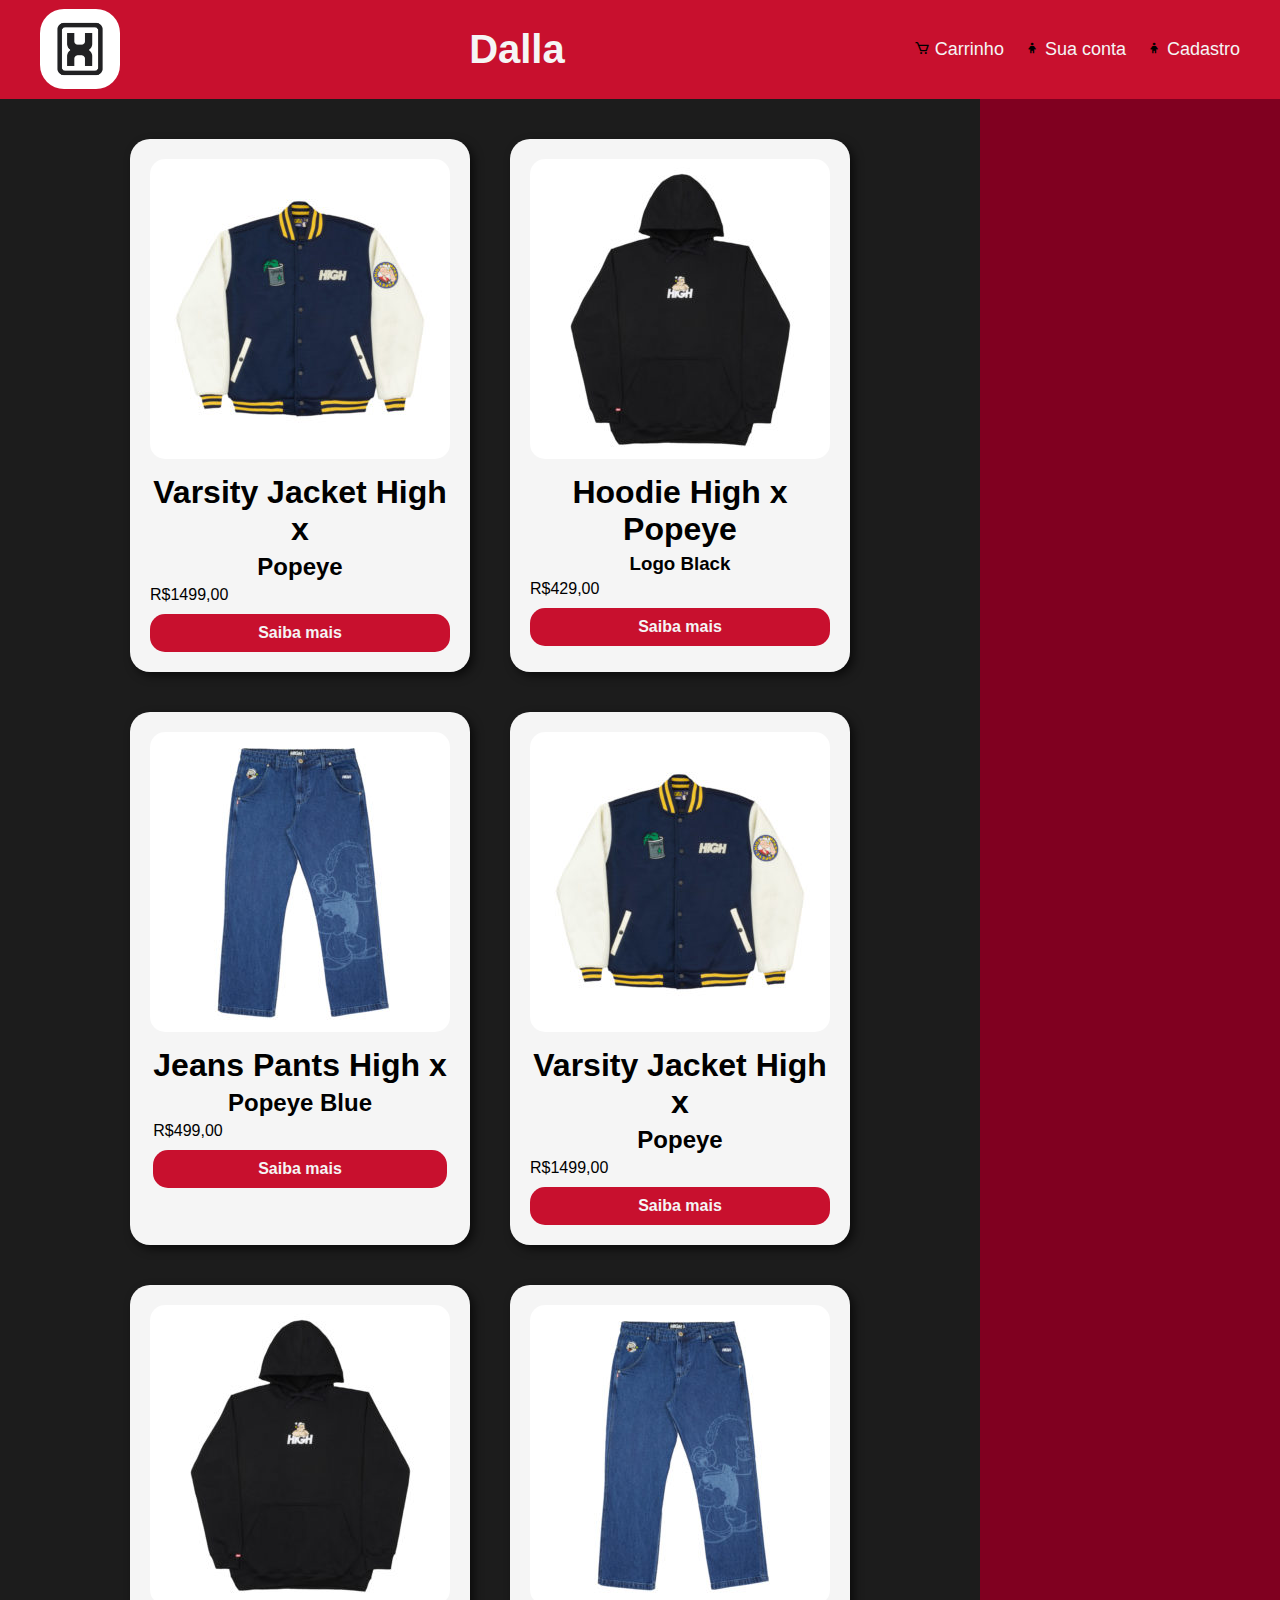
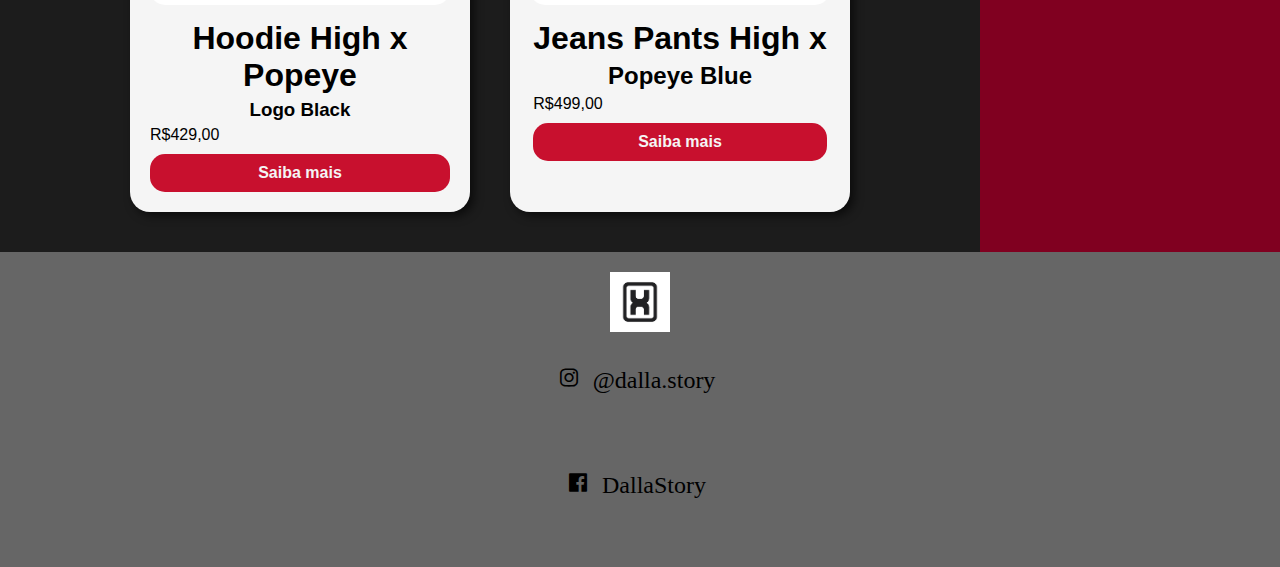
<file: ep5-main/index.html>
<!DOCTYPE html>
<html lang="pt-br">
<head>
    <meta charset="UTF-8">
    <meta name="viewport" content="width=device-width, initial-scale=1.0">
    <title>Dalla</title>
    <link rel="stylesheet" href="style.css">
    <link href='https://unpkg.com/boxicons@2.1.4/css/boxicons.min.css' rel='stylesheet'>
</head>
<!---começo do body-->
    <body class="body">
<!--começo do header-->
        <header class="cabeca">
            <img src="imagens/logo.jpeg" class="logo">
            <h1 class="dalla">Dalla</h1>
            <nav>
                <ul>
                    <li> <i class='bx bx-cart'></i><a href="carrinho.html"> Carrinho</a></li>
                    <li> <i class='bx bx-child'></i><a href="formulario.html"> Sua conta</a></li>
                    <li> <i class='bx bx-child'></i><a href="cadastro.html"> Cadastro</a></li>
                </ul>
            </nav>
         </header>
<!--final do header-->
<!--começo do main-->
    <main class="braco">

        <div class="filho">
            <img class="foto" src="imagens/Varsity_Jacket_High_x_Popeye-300x300.jpg" alt="jaqueta">
            <div>
                <h1>Varsity Jacket High x</h1>
                <h2>Popeye</h2>
                <span>R$1499,00</span>
               <a class="link" href="produto.html"> Saiba mais </a>
            </div>
        </div>

        <div class="filho">
            <img class="foto" src="imagens/Hoodie_High_x_Popeye_Logo_Black-300x300.jpg" alt="moletom">
            <div>
                <h1>Hoodie High x Popeye </h1>
                <h3>Logo Black</h3>
                <span>R$429,00</span>
               <a class="link" href="https://highcompanybr.com/products/hoodie-high-x-popeye-logo-black/"> Saiba mais </a>
            </div>
        </div>
        <div class="filho">
            <img class="foto" src="imagens/Jeans_Pants_High_x_Popeye_Navy-300x300.jpg" alt="calca">
            <div>
                <h1>Jeans Pants High x</h1>
                <h2>Popeye Blue</h2>
                <span>R$499,00</span>
                <a class="link" href="https://highcompanybr.com/products/jeans-pants-high-x-popeye-blue/"> Saiba mais </a>
            </div>
        </div>
        <div class="filho">
            <img class="foto" src="imagens/Varsity_Jacket_High_x_Popeye-300x300.jpg" alt="jaqueta">
            <div>
                <h1>Varsity Jacket High x</h1>
                <h2>Popeye</h2>
                <span>R$1499,00</span>
                <a class="link" href="https://highcompanybr.com/products/varsity-jacket-high-x-popeye/"> Saiba mais </a>
            </div>
        </div>

        <div class="filho">
            <img class="foto" src="imagens/Hoodie_High_x_Popeye_Logo_Black-300x300.jpg" alt="moletom">
            <div>
                <h1>Hoodie High x Popeye </h1>
                <h3>Logo Black</h3>
                <span>R$429,00</span>
                <a class="link" href="https://highcompanybr.com/products/hoodie-high-x-popeye-logo-black/"> Saiba mais </a>
            </div>
        </div>
        <div class="filho">
            <img class="foto" src="imagens/Jeans_Pants_High_x_Popeye_Navy-300x300.jpg" alt="calca">
            <div>
                <h1>Jeans Pants High x</h1>
                <h2>Popeye Blue</h2>
                <span>R$499,00</span>
                <a class="link" href="https://highcompanybr.com/products/jeans-pants-high-x-popeye-blue/"> Saiba mais </a>
            </div>
        </div>
            </main>
<!--final do main-->
<!--aside-->
            <aside class="corpo">

            </aside>
<!--final do aside-->
<!--começo do footer-->
            <footer class="perna">
                <img src="imagens/logo.jpeg" class="logo">
                <div class="rede">
             <h2>  <i class='bx bxl-instagram'> @dalla.story</i> </h2> <br>
             <h2> <i class='bx bxl-facebook-square' > DallaStory</i> </h2><br>
                </div>
            </footer>
<!--final do footer-->
    </body>
<!--final do body-->
</html>
</file>
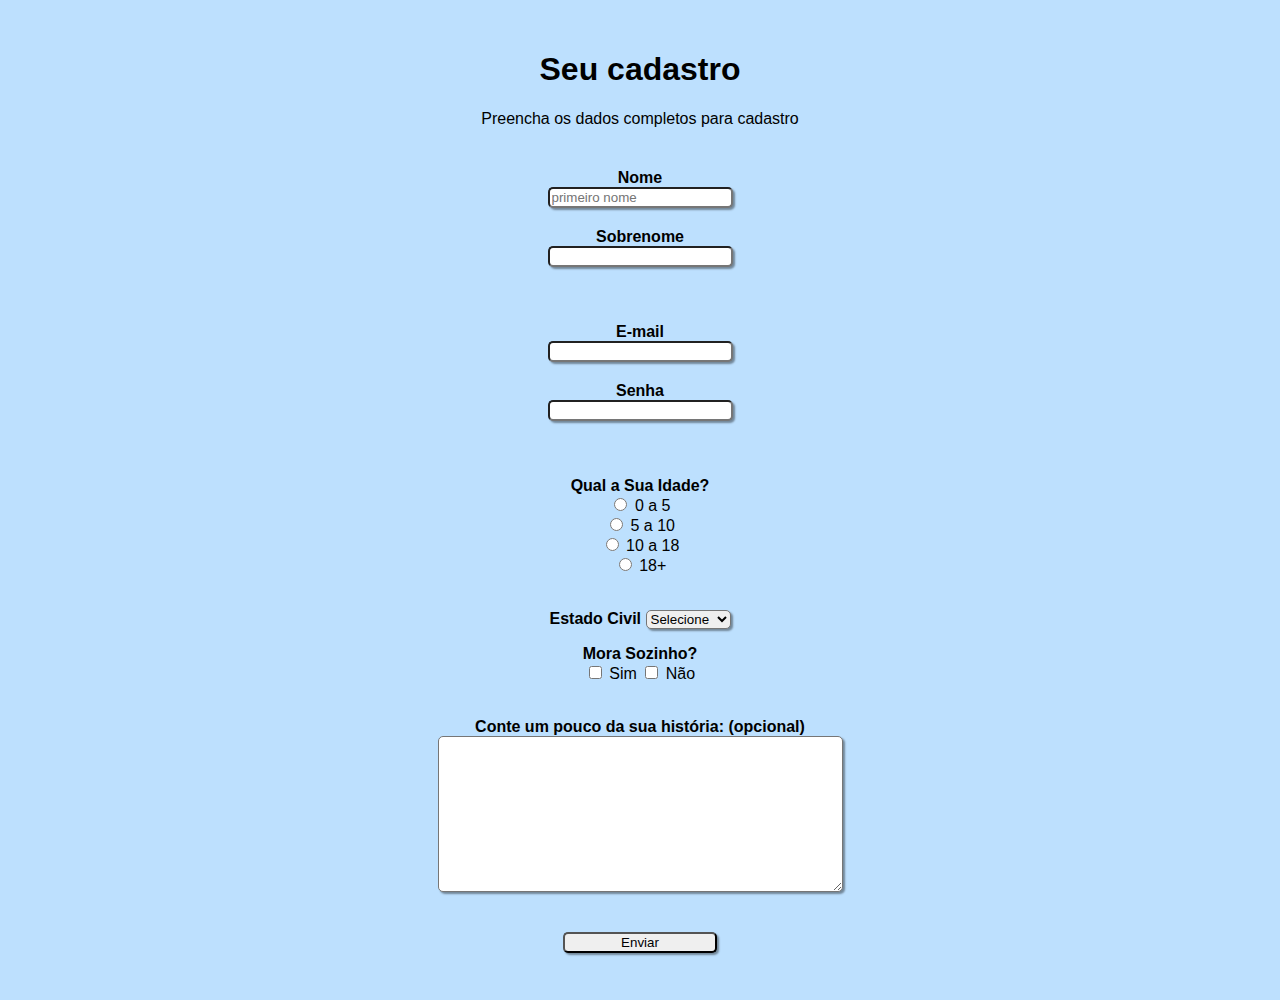
<file: formulario.html>
<!DOCTYPE html>
<html lang="pt-br">
<head>
    <meta charset="UTF-8">
    <meta http-equiv="X-UA-Compatible" content="IE=edge">
    <meta name="viewport" content="width=device-width, initial-scale=1.0">
    <title>Formulário</title>
    <link rel="stylesheet" href="formulario.css">
</head>
<body>
    <div>
        <h1>Seu cadastro</h1>
        <p>Preencha os dados completos para cadastro</p>
    </div>

    <form action="#" method="post">
        <fieldset>
            <div class="bloco">
                <label for="nome_aluno">Nome</label>
                <input type="text" name="nome_aluno" id="nome_aluno" placeholder="primeiro nome">
            </div>
            <div class="bloco">
                <label for="sobrenome_aluno">Sobrenome</label>
                <input type="text" name="sobrenome_aluno" id="sobrenome_aluno">
            </div>
        </fieldset>
        <fieldset>
            <div class="bloco">
                <label for="email_aluno">E-mail</label>
                <input type="email" name="email_aluno" id="email_aluno">
            </div>
            <div class="bloco">
                <label for="senha_aluno">Senha</label>
                <input type="password" name="senha_aluno" id="senha_aluno">
            </div>
        </fieldset>
        <fieldset>
            <div class="bloco">
                <label>Qual a Sua Idade?</label>
                <div class="letra_normal">
                    <label>
                        <input type="radio" name="turma_aluno" id="turma_aluno" value="2anem"> 0 a 5
                    </label>
                    <label>
                        <input type="radio" name="turma_aluno" id="turma_aluno" value="2bnem"> 5 a 10
                    </label>
                    <label>
                        <input type="radio" name="turma_aluno" id="turma_aluno" value="2ads"> 10 a 18
                    </label>
                    <label>
                        <input type="radio" name="turma_aluno" id="turma_aluno" value="2bds"> 18+
                    </label>
                </div>
            </div>
        </fieldset>
        <fieldset>
            <label for="melhor_materia">Estado Civil</label>
            <select name="melhor_materia" id="melhor_materia">
                <option selected disabled value="">Selecione</option>
                <option>Casado</option>
                <option>Solteiro</option>
                <option>Divorciado</option>
                <option>Corno</option>
            </select>
        </fieldset>
        <fieldset>
            <label for="">Mora Sozinho?</label>
            <div class="letra_normal">
                <input type="checkbox" name="dia_semana" id="dia_semana" value="segunda">
                <label for="segunda">Sim</label>
                <input type="checkbox" name="dia_semana" id="dia_semana" value="terca">
                <label for="terca">Não</label>
            </div>
        </fieldset>
        <fieldset>
            <div class="bloco">
                <label for="">Conte um pouco da sua história: (opcional)</label>
                <textarea name="historia" id="histora" cols="48" rows="10"></textarea>
            </div>
        </fieldset>
        <fieldset>
        <button type="submit"> <a href="index.html"> Enviar </a></button>
        </fieldset>
    </form>


</body>
</html>
</file>
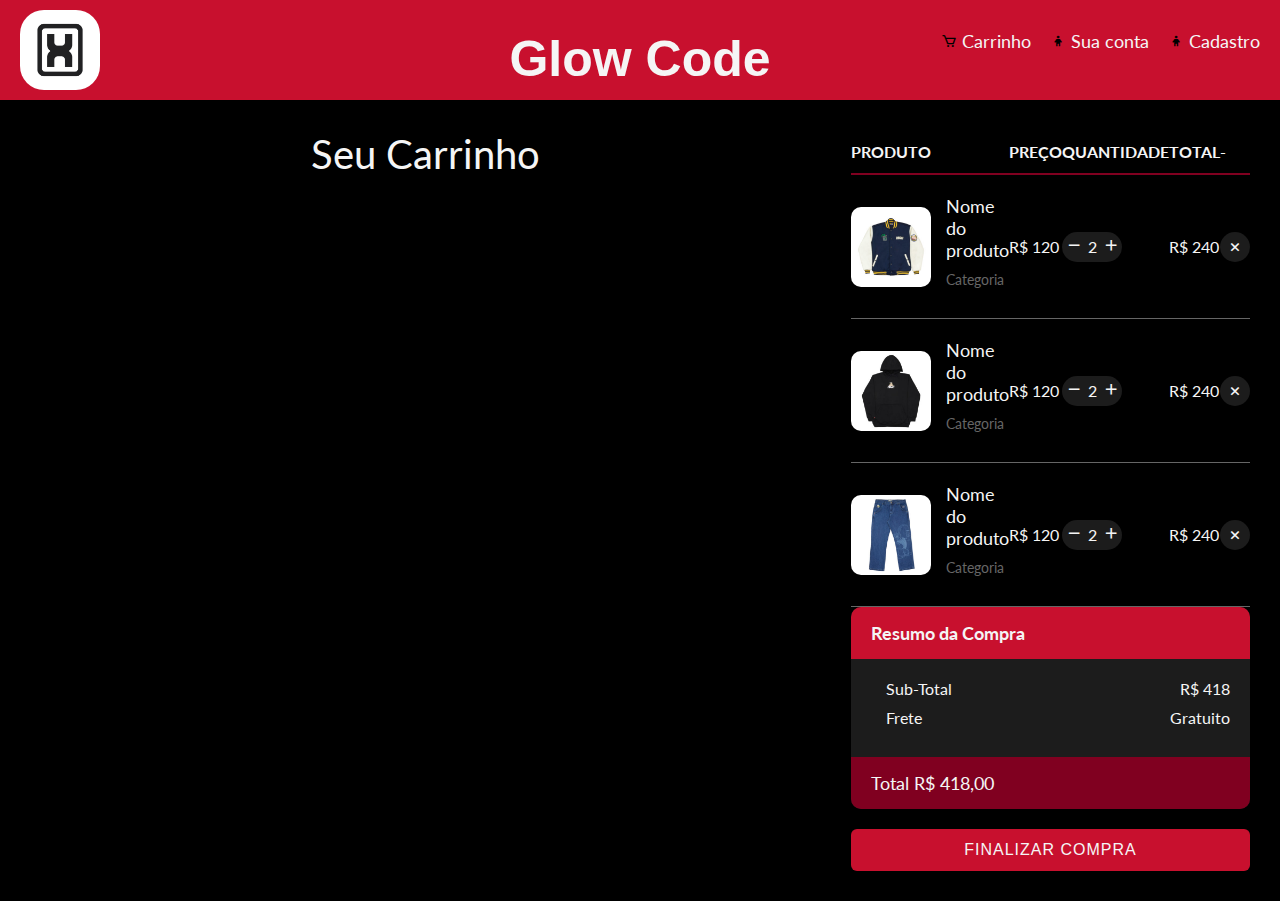
<file: ep5-main/carrinho.html>
<!DOCTYPE html>
<html lang="en">
<head>
    <meta charset="UTF-8">
    <meta name="viewport" content="width=device-width, initial-scale=1.0">
    <title>Carrinho de Compras</title>
    <link rel="stylesheet" href="carrinho.css">
    <link href='https://unpkg.com/boxicons@2.1.4/css/boxicons.min.css' rel='stylesheet'>
</head>
<body class="body">
    <!-- HEADER COMPLETO -->
    <header class="cabeca">
        <img src="imagens/logo.jpeg" class="logo">
        <h1 class="dalla">Glow Code</h1>
        <nav>
            <ul>
                <li> <i class='bx bx-cart'></i><a href="carrinho.html"> Carrinho</a></li>
                    <li> <i class='bx bx-child'></i><a href="formulario.html"> Sua conta</a></li>
                    <li> <i class='bx bx-child'></i><a href="cadastro.html"> Cadastro</a></li>
            </ul>
        </nav>
    </header>

    <main>
      <div class="page-title">Seu Carrinho</div>
      <div class="content">
        <section>
            <table>
                <thead>
                    <tr>
                        <th>Produto</th>
                        <th>Preço</th>
                        <th>Quantidade</th>
                        <th>Total</th>
                        <th>-</th>
                    </tr>
                </thead>
                <tbody>
                  <tr>
                    <td>
                        <div class="product">
                            <img src="imagens/Varsity_Jacket_High_x_Popeye-300x300.jpg" alt="">
                            <div class="info">
                                <div class="name">Nome do produto</div>
                                <div class="category">Categoria</div>
                            </div>
                        </div>
                    </td>
                    <td>R$ 120</td>
                    <td>
                        <div class="qty">
                        <button><i class='bx bx-minus'></i></button>
                        <span>2</span>
                        <button><i class='bx bx-plus'></i></button>
                    </div>
                    </td>
                    <td>R$ 240</td>
                    <td>
                        <button class="remove"><i class='bx bx-x'></i></button>
                    </td>
                  </tr>
                  <tr>
                    <td>
                        <div class="product">
                            <img src="imagens/Hoodie_High_x_Popeye_Logo_Black-300x300.jpg" alt="">
                            <div class="info">
                                <div class="name">Nome do produto</div>
                                <div class="category">Categoria</div>
                            </div>
                        </div>
                    </td>
                    <td>R$ 120</td>
                    <td>
                        <div class="qty">
                        <button><i class='bx bx-minus'></i></button>
                        <span>2</span>
                        <button><i class='bx bx-plus'></i></button>
                    </div>
                    </td>
                    <td>R$ 240</td>
                    <td>
                        <button class="remove"><i class='bx bx-x'></i></button>
                    </td>
                  </tr>
                  <tr>
                    <td>
                        <div class="product">
                            <img src="imagens/Jeans_Pants_High_x_Popeye_Navy-300x300.jpg" alt="">
                            <div class="info">
                                <div class="name">Nome do produto</div>
                                <div class="category">Categoria</div>
                            </div>
                        </div>
                    </td>
                    <td>R$ 120</td>
                    <td>
                        <div class="qty">
                        <button><i class='bx bx-minus'></i></button>
                        <span>2</span>
                        <button><i class='bx bx-plus'></i></button>
                    </div>
                    </td>
                    <td>R$ 240</td>
                    <td>
                        <button class="remove"><i class='bx bx-x'></i></button>
                    </td>
                  </tr>
                </tbody>
            </table>
        </section>
        <aside>
            <div class="box">
                <header class="box1">Resumo da Compra</header>
                <div class="info">
                    <div><span>Sub-Total</span><span>R$ 418</span></div>
                    <div><span>Frete</span><span>Gratuito</span></div>
                </div>
                <footer>Total R$ 418,00</footer>
            </div>
            <button class="fin">Finalizar Compra</button>
        </aside>
      </div>
    </main>
</body>
</html>
</file>
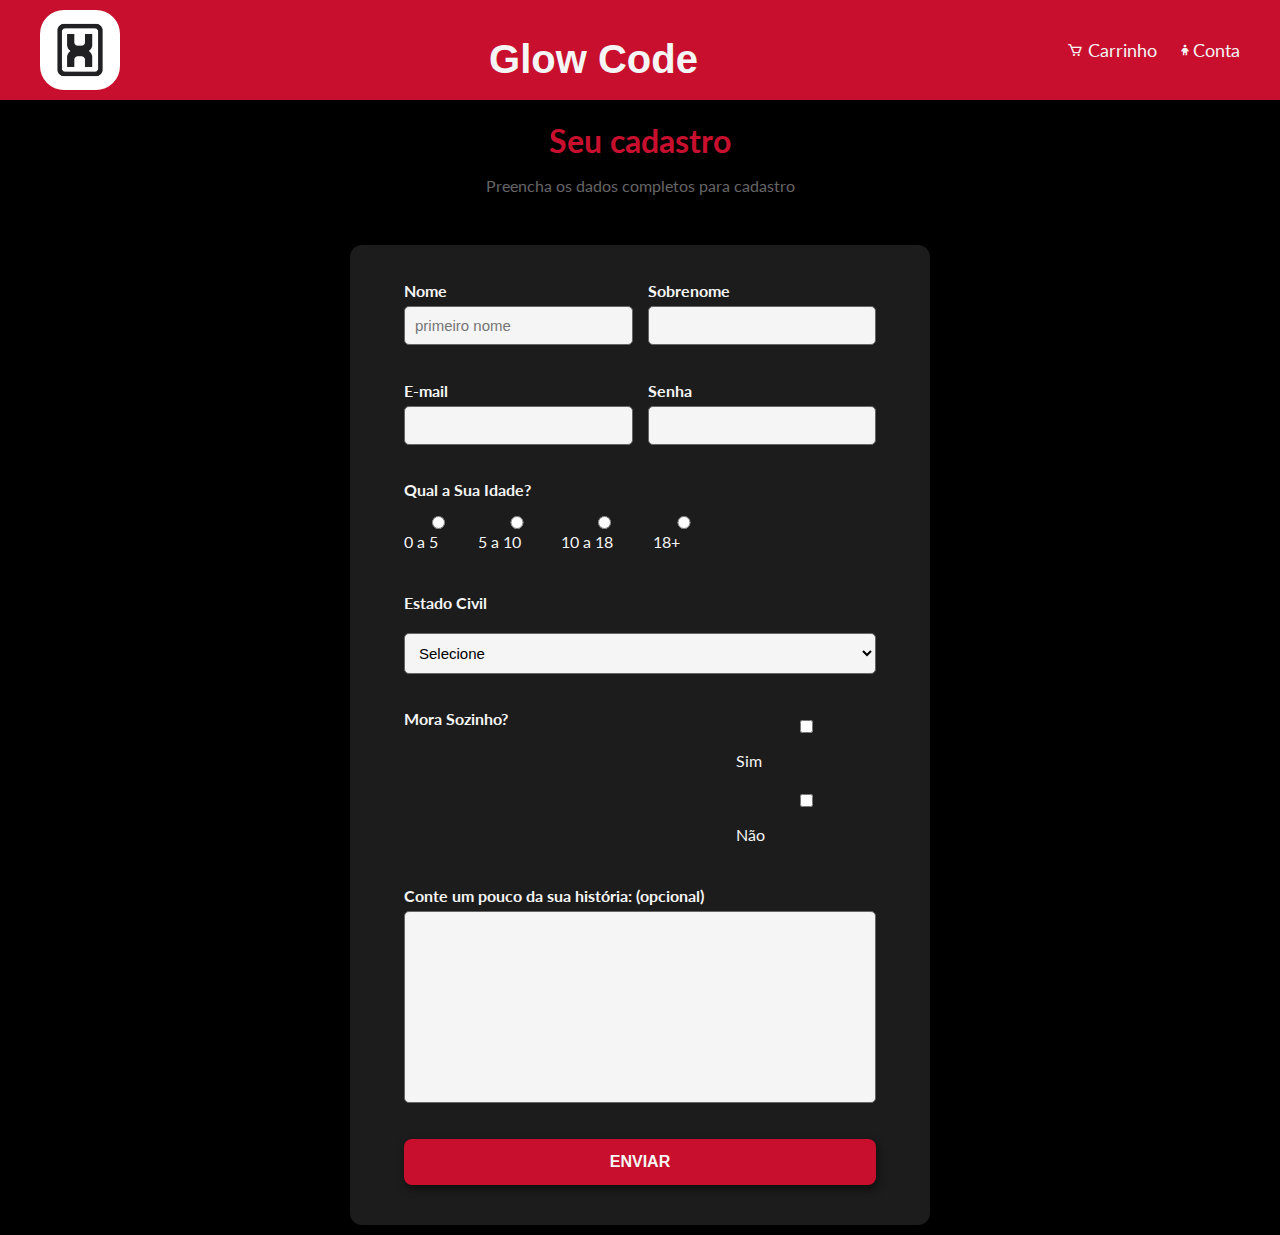
<file: ep5-main/formulario.html>
<!DOCTYPE html>
<html lang="pt-br">
<head>
    <meta charset="UTF-8">
    <meta http-equiv="X-UA-Compatible" content="IE=edge">
    <meta name="viewport" content="width=device-width, initial-scale=1.0">
    <title>Formulário</title>
    <link rel="stylesheet" href="formulario.css">
    <link href='https://unpkg.com/boxicons@2.1.4/css/boxicons.min.css' rel='stylesheet'>
</head>
<body>
    <!-- HEADER -->
    <header class="cabeca">
        <img src="imagens/logo.jpeg" class="logo">
        <h1 class="dalla">Glow Code</h1>
        <nav>
            <ul>
                <li><i class='bx bx-cart'></i><a href="carrinho.html"> Carrinho</a></li>
                <li><i class='bx bx-child'></i><a href="formulario.html">Conta</a></li>
            </ul>
        </nav>
    </header>

    <!-- CONTAINER DO FORMULÁRIO -->
    <div>
        <h1>Seu cadastro</h1>
        <p>Preencha os dados completos para cadastro</p>
    </div>

    <form action="#" method="post">
        <fieldset>
            <div class="bloco">
                <label for="nome_aluno">Nome</label>
                <input type="text" name="nome_aluno" id="nome_aluno" placeholder="primeiro nome">
            </div>
            <div class="bloco">
                <label for="sobrenome_aluno">Sobrenome</label>
                <input type="text" name="sobrenome_aluno" id="sobrenome_aluno">
            </div>
        </fieldset>
        <fieldset>
            <div class="bloco">
                <label for="email_aluno">E-mail</label>
                <input type="email" name="email_aluno" id="email_aluno">
            </div>
            <div class="bloco">
                <label for="senha_aluno">Senha</label>
                <input type="password" name="senha_aluno" id="senha_aluno">
            </div>
        </fieldset>
        <fieldset>
            <div class="bloco">
                <label>Qual a Sua Idade?</label>
                <div class="letra_normal">
                    <label>
                        <input type="radio" name="turma_aluno" value="2anem"> 0 a 5
                    </label>
                    <label>
                        <input type="radio" name="turma_aluno" value="2bnem"> 5 a 10
                    </label>
                    <label>
                        <input type="radio" name="turma_aluno" value="2ads"> 10 a 18
                    </label>
                    <label>
                        <input type="radio" name="turma_aluno" value="2bds"> 18+
                    </label>
                </div>
            </div>
        </fieldset>
        <fieldset>
            <label for="melhor_materia">Estado Civil</label>
            <select name="melhor_materia" id="melhor_materia">
                <option selected disabled value="">Selecione</option>
                <option>Casado</option>
                <option>Solteiro</option>
                <option>Divorciado</option>
                <option>Corno</option>
            </select>
        </fieldset>
        <fieldset>
            <label>Mora Sozinho?</label>
            <div class="letra_normal">
                <input type="checkbox" id="sim" value="sim">
                <label for="sim">Sim</label>
                <input type="checkbox" id="nao" value="nao">
                <label for="nao">Não</label>
            </div>
        </fieldset>
        <fieldset>
            <div class="bloco">
                <label for="historia">Conte um pouco da sua história: (opcional)</label>
                <textarea name="historia" id="historia" cols="48" rows="10"></textarea>
            </div>
        </fieldset>
        <fieldset>
            <button type="submit"><a href="index.html">Enviar</a></button>
        </fieldset>
    </form>
</body>
</html>
</file>
<file: ep5-main/style.css>
:root {
    --preto: #000000;
    --cinza-escuro: #1C1C1C;
    --cinza-medio: #666666;
    --branco: #F5F5F5;
    --vermelho: #C8102E;
    --vinho: #800020;
}

body {
    margin: 0;
    padding: 0;
    font-family: 'Lato', sans-serif;
    background: linear-gradient(#bde0fe, #8db3d4);
    background-size: 300% 300%;
    display: grid;
    grid-template-areas: 
        "cabe cabe"
        "brac corp"
        "pern pern";
    grid-template-columns: 1fr 300px;
    grid-template-rows: auto 1fr auto;
    min-height: 100vh;
}

/* HEADER */
.cabeca {
    grid-area: cabe;
    width: 100%;
    background-color: var(--vermelho);
    display: flex;
    align-items: center;
    justify-content: space-between;
    padding: 0 40px;
    box-sizing: border-box;
}

.cabeca .logo {
    height: 80px;
    border-radius: 30%;
}

.cabeca .dalla {
    font-family: Impact, Haettenschweiler, 'Arial Narrow Bold', sans-serif;
    font-size: 40px;
    color: var(--branco);
}

.cabeca nav ul {
    list-style: none;
    display: flex;
    gap: 20px;
    margin: 0;
    padding: 0;
}

.cabeca nav a {
    text-decoration: none;
    color: var(--branco);
    font-size: 18px;
    transition: 0.3s;
}

.cabeca nav a:hover {
    color: var(--vinho);
}

/* MAIN */
.braco {
    grid-area: brac;
    display: flex;
    flex-wrap: wrap;
    justify-content: center;
    gap: 40px;
    padding: 40px;
    background-color: var(--cinza-escuro);
}

/* PRODUTOS */
.filho {
    background-color: var(--branco);
    width: 300px;
    border-radius: 20px;
    box-shadow: 4px 4px 10px rgba(0,0,0,0.6);
    padding: 20px;
    display: flex;
    flex-direction: column;
    align-items: center;
    transition: transform 0.3s, box-shadow 0.3s;
}

.filho:hover {
    transform: translateY(-5px);
    box-shadow: 6px 6px 14px rgba(0,0,0,0.8);
}

.filho h1, .filho h2, .filho h3, .filho span {
    color: var(--preto);
    text-align: center;
    margin: 5px 0;
}

.foto {
    border-radius: 15px;
    width: 100%;
    margin-bottom: 10px;
}

.filho a {
    display: block;
    background-color: var(--vermelho);
    color: var(--branco);
    text-align: center;
    padding: 10px;
    margin-top: 10px;
    border-radius: 15px;
    font-weight: bold;
    text-decoration: none;
    transition: 0.3s;
}

.filho a:hover {
    background-color: var(--vinho);
}

/* ASIDE */
.corpo {
    grid-area: corp;
    background-color: var(--vinho);
    color: var(--branco);
    padding: 20px;
}

/* FOOTER */
.perna {
    grid-area: pern;
    background-color: var(--cinza-medio);
    text-align: center;
    padding: 20px;
}

.perna .logo {
    height: 60px;
    margin-bottom: 10px;
}

.rede {
    display: flex;
    flex-direction: column;
    align-items: center;
    gap: 10px;
}

.rede i {
    margin-right: 8px;
}

/* RESPONSIVO */
@media (max-width: 768px) {
    body {
        grid-template-areas: 
            "cabe"
            "brac"
            "corp"
            "pern";
        grid-template-columns: 1fr;
    }

    .braco {
        padding: 20px;
    }

    .cabeca {
        flex-direction: column;
        height: auto;
        padding: 20px;
    }

    .cabeca .dalla {
        margin: 10px 0;
        font-size: 32px;
    }

    .cabeca nav ul {
        flex-direction: column;
        gap: 10px;
    }
}
</file>
<file: formulario.css>
body{
    background-color: #bde0fe;
    color: #000000;
    font-family: sans-serif;
    display: flex;
    flex-direction: column;
    align-items: center;
    text-align: center;
    margin: 30px;
}

label{
    font-weight: bold;
}

.letra_normal label{
    font-weight: 100;
}

.bloco label{
    display: block;
}

.bloco{
    margin-right: 5px;
    margin: 20px;
    text-align: center;
}

input, select, textarea, button{
    border-radius: 5px;
    color: #000000;
    box-shadow: 2px 2px 2px rgba(0, 0, 0, 0.4);
}

.letra_normal input{
    box-shadow: none;
}

fieldset{
    border: 0;
}

fieldset button a{
    text-decoration: none;
    color: #000000;
    padding: 50px;
}
</file>
<file: ep5-main/carrinho.css>
@import url('https://fonts.googleapis.com/css2?family=Lato&display=swap');

* {
    margin: 0;
    padding: 0;
    box-sizing: border-box;
}

:root {
    --preto: #000000;
    --cinza-escuro: #1C1C1C;
    --cinza-medio: #666666;
    --branco: #F5F5F5;
    --vermelho: #C8102E;
    --vinho: #800020;
}

body {
    background-color: var(--preto);
    font-family: 'Lato', sans-serif;
    color: var(--preto);
}

/* HEADER */
.cabeca {
    text-align: center;
    background-color: var(--vermelho);
    height: 100px;
    position: relative;
}

.cabeca nav {
    position: absolute;
    right: 20px;
    top: 30px;
}

.cabeca nav ul {
    list-style: none;
}

.cabeca nav li {
    display: inline;
    margin-left: 15px;
}

.cabeca nav a {
    font-size: 18px;
    text-decoration: none;
    color: var(--branco);
    transition: 0.3s;
}

.cabeca nav a:hover {
    color: var(--vinho);
}

.logo {
    position: absolute;
    left: 20px;
    height: 80px;
    top: 10px;
    border-radius: 30%;
}

.dalla {
    position: relative;
    top: 30px;
    font-family: Impact, Haettenschweiler, 'Arial Narrow Bold', sans-serif;
    font-size: 50px;
    color: var(--branco);
}

/* MAIN */
main {
    display: flex;
    padding: 30px;
    gap: 30px;
    color: var(--preto);
}

/* TÍTULO DA PÁGINA */
.page-title {
    width: 100%;
    text-align: center;
    font-size: 40px;
    padding-bottom: 30px;
    color: var(--branco);
}

/* SECTION PRODUTOS */
section {
    flex: 2;
}

table {
    width: 100%;
    border-collapse: collapse;
    color: var(--branco);
}

thead tr th {
    text-align: left;
    border-bottom: 2px solid var(--vinho);
    padding: 12px 0;
    text-transform: uppercase;
}

tbody tr td {
    padding: 20px 0;
    border-bottom: 1px solid var(--cinza-medio);
}

.product {
    display: flex;
    align-items: center;
}

.product img {
    border-radius: 10px;
    width: 80px;
    height: 80px;
    object-fit: cover;
}

.info {
    margin-left: 15px;
}

.name {
    font-size: 18px;
    color: var(--branco);
}

.category {
    font-size: 14px;
    color: var(--cinza-medio);
}

/* QUANTIDADE */
.qty {
    background: var(--cinza-escuro);
    display: inline-flex;
    justify-content: space-around;
    align-items: center;
    min-width: 60px;
    border-radius: 20px;
    height: 30px;
    overflow: hidden;
}

.qty button {
    background: transparent;
    border: 0;
    color: var(--branco);
    font-size: 18px;
    height: 100%;
    transition: 0.3s;
}

.qty button:hover {
    background: var(--vermelho);
}

/* BOTÃO REMOVER */
.remove {
    background: var(--cinza-escuro);
    border: 0;
    width: 30px;
    height: 30px;
    border-radius: 50%;
    display: flex;
    align-items: center;
    justify-content: center;
    font-size: 18px;
    color: var(--branco);
    transition: 0.3s;
}

.remove:hover {
    background: var(--vinho);
}

/* ASIDE RESUMO */
aside {
    flex: 1;
    min-width: 250px;
}

aside .box {
    background: var(--cinza-escuro);
    color: var(--branco);
    border-radius: 10px;
    overflow: hidden;
    margin-bottom: 20px;
}

aside .box1 {
    background: var(--vermelho);
    padding: 15px 20px;
    font-size: 18px;
    font-weight: bold;
}

aside .info {
    padding: 20px;
}

.info div {
    display: flex;
    justify-content: space-between;
    margin-bottom: 10px;
}

aside footer {
    padding: 15px 20px;
    background: var(--vinho);
    font-size: 18px;
}

/* BOTÕES */
aside .box button,
.fin {
    border: 0;
    padding: 12px 0;
    color: var(--branco);
    background: var(--vermelho);
    display: block;
    width: 100%;
    text-transform: uppercase;
    letter-spacing: 1px;
    font-size: 16px;
    border-radius: 6px;
    cursor: pointer;
    transition: 0.3s;
}

aside .box button:hover,
.fin:hover {
    background: var(--vinho);
}
</file>
<file: ep5-main/formulario.css>
@import url('https://fonts.googleapis.com/css2?family=Lato&display=swap');

:root {
    --preto: #000000;
    --cinza-escuro: #1C1C1C;
    --cinza-medio: #666666;
    --branco: #F5F5F5;
    --vermelho: #C8102E;
    --vinho: #800020;
}

/* GERAL */
body {
    background-color: var(--preto);
    color: var(--branco);
    font-family: 'Lato', sans-serif;
    display: flex;
    flex-direction: column;
    align-items: center;
    padding: 0;
    margin: 0;
}

/* HEADER */
.cabeca {
    width: 100%; /* header ocupa toda a largura */
    background-color: var(--vermelho);
    height: 100px;
    display: flex;
    align-items: center;
    justify-content: space-between;
    padding: 0 40px;
    box-sizing: border-box;
}

.cabeca .logo {
    height: 80px;
    border-radius: 30%;
}

.cabeca .dalla {
    font-family: Impact, Haettenschweiler, 'Arial Narrow Bold', sans-serif;
    font-size: 40px;
    color: var(--branco);
}

.cabeca nav ul {
    list-style: none;
    display: flex;
    gap: 20px;
    margin: 0;
    padding: 0;
}

.cabeca nav a {
    text-decoration: none;
    color: var(--branco);
    font-size: 18px;
    transition: 0.3s;
}

.cabeca nav a:hover {
    color: var(--vinho);
}

/* MOBILE HEADER */
@media (max-width: 768px) {
    .cabeca {
        flex-direction: column;
        height: auto;
        padding: 20px;
    }
    .cabeca .dalla {
        margin: 10px 0;
        font-size: 32px;
    }
    .cabeca nav ul {
        flex-direction: column;
        gap: 10px;
    }
}

/* CONTAINER DO FORMULÁRIO */
form {
    background: var(--cinza-escuro);
    padding: 30px 40px;
    border-radius: 12px;
    box-shadow: 0px 6px 12px rgba(0,0,0,0.6);
    width: 100%;
    max-width: 500px;
    display: flex;
    flex-direction: column;
    gap: 20px;
    margin-top: 30px;
}

/* TITULOS */
h1 {
    color: var(--vermelho);
    font-size: 32px;
    margin-bottom: 8px;
    text-align: center;
}

p {
    color: var(--cinza-medio);
    margin-bottom: 20px;
    text-align: center;
}

/* FIELDSETS */
fieldset {
    border: 0;
    display: flex;
    flex-wrap: wrap;
    gap: 15px;
    justify-content: space-between;
}

/* BLOCOS */
.bloco {
    flex: 1;
    min-width: 200px;
    display: flex;
    flex-direction: column;
    text-align: left;
}

label {
    font-weight: bold;
    margin-bottom: 6px;
    color: var(--branco);
}

/* INPUTS */
input, select, textarea {
    border-radius: 5px;
    border: 1px solid var(--cinza-medio);
    background: var(--branco);
    color: var(--preto);
    padding: 10px;
    font-size: 15px;
    transition: 0.3s;
    width: 100%;
    box-sizing: border-box;
}

input:focus, select:focus, textarea:focus {
    outline: none;
    border: 1px solid var(--vermelho);
    box-shadow: 0 0 6px var(--vinho);
}

/* TEXTAREA */
textarea {
    resize: none;
    min-height: 120px;
}

/* RADIO E CHECKBOX */
.letra_normal {
    display: flex;
    gap: 15px;
    flex-wrap: wrap;
    margin-top: 8px;
}

.letra_normal label {
    font-weight: normal;
}

/* BOTÃO */
button {
    background: var(--vermelho);
    color: var(--branco);
    border: none;
    border-radius: 8px;
    padding: 14px 20px;
    font-size: 16px;
    font-weight: bold;
    text-transform: uppercase;
    cursor: pointer;
    transition: 0.3s;
    width: 100%;
    box-shadow: 2px 4px 8px rgba(0,0,0,0.5);
}

button:hover {
    background: var(--vinho);
}

button a {
    text-decoration: none;
    color: var(--branco);
}
</file>
